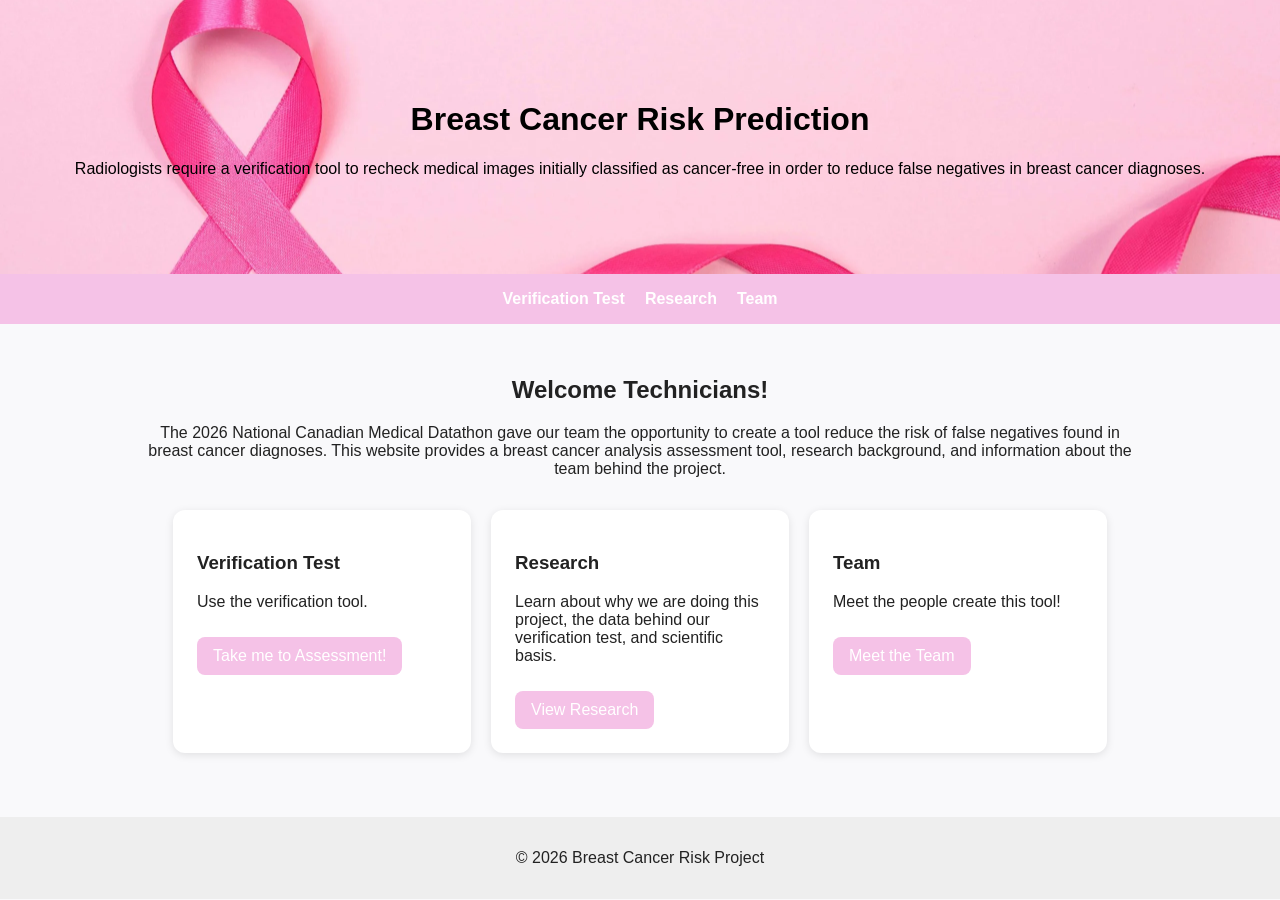
<file: index.html>
<!DOCTYPE html>
<html lang="en">
<head>
  <meta charset="UTF-8" />
  <meta name="viewport" content="width=device-width, initial-scale=1.0" />
  <title>Breast Cancer Diagnosis Verification</title>
  <link rel="stylesheet" href="style.css" />
</head>
<body>
  <header>
    <h1>Breast Cancer Risk Prediction</h1>
    <p>Radiologists require a verification tool to recheck medical images initially classified as cancer-free in order to reduce false negatives in breast cancer diagnoses. 
 
 
</p>
  </header>

  <nav>
    <a href="test.html">Verification Test</a>
    <a href="research.html">Research</a>
    <a href="team.html">Team</a>
  </nav>

  <main>
    <section class="hero">
      <h2>Welcome Technicians!</h2>
      <p>

      The 2026 National Canadian Medical Datathon gave our team the opportunity 
        to create a tool reduce the risk of false negatives found in breast cancer 
        diagnoses. This website provides a breast cancer analysis assessment tool, 
        research background, and information about the team behind the project.

      </p>
    </section>

    <section class="cards">
      <div class="card">
        <h3>Verification Test</h3>
        <p>Use the verification tool.</p>
        <a href="test.html" class="button">Take me to Assessment!</a>
      </div>

      <div class="card">
        <h3>Research</h3>
        <p>Learn about why we are doing this project, the data behind our verification test, and scientific basis.</p>
        <a href="research.html" class="button">View Research</a>
      </div>

      <div class="card">
        <h3>Team</h3>
        <p>Meet the people create this tool!</p>
        <a href="team.html" class="button">Meet the Team</a>
      </div>
    </section>
  </main>

  <footer>
    <p>© 2026 Breast Cancer Risk Project</p>
  </footer>
</body>
</html>
</file>
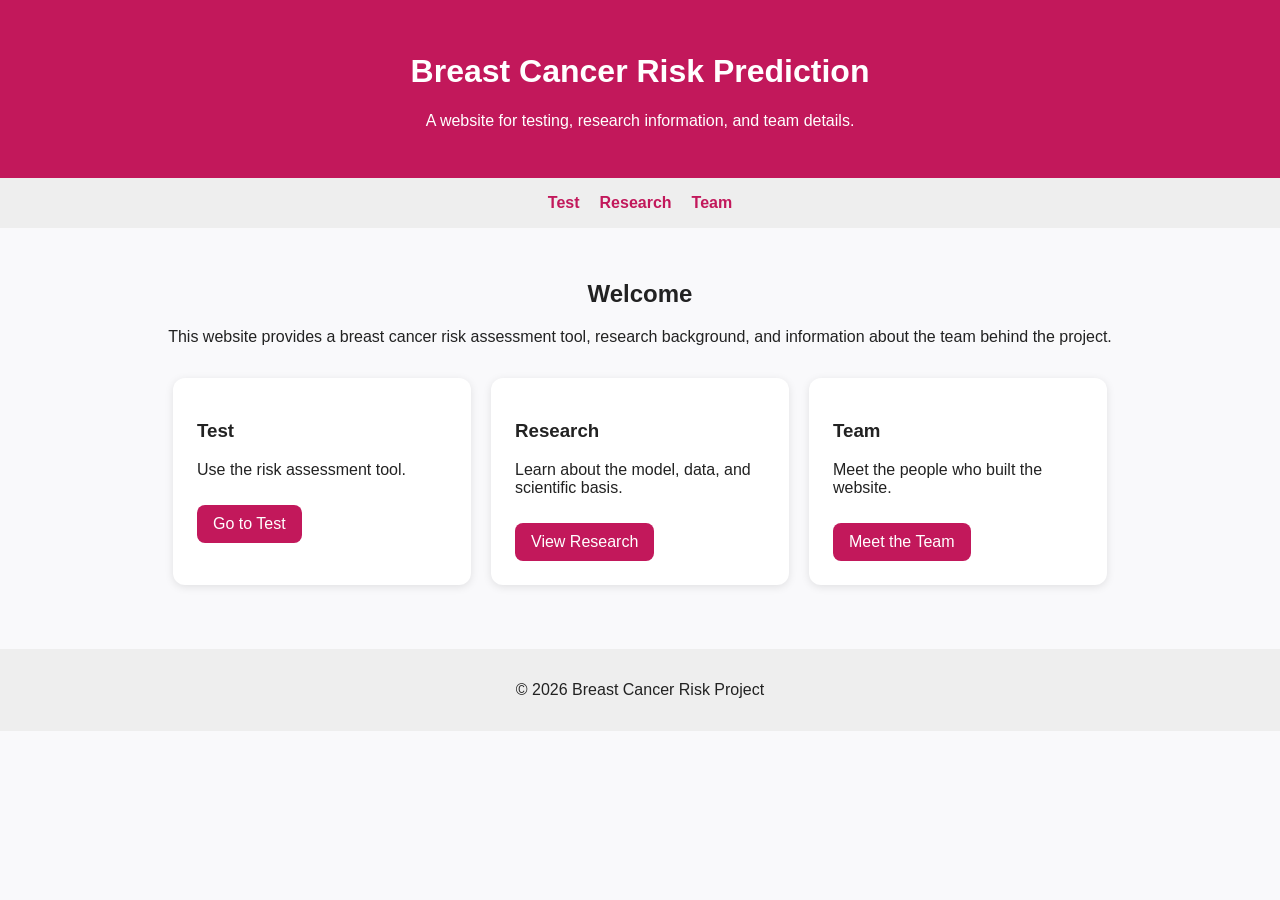
<file: web/index.html>
<!DOCTYPE html>
<html lang="en">
<head>
  <meta charset="UTF-8" />
  <meta name="viewport" content="width=device-width, initial-scale=1.0" />
  <title>Breast Cancer Risk Prediction</title>
  <link rel="stylesheet" href="style.css" />
</head>
<body>
  <header>
    <h1>Breast Cancer Risk Prediction</h1>
    <p>A website for testing, research information, and team details.</p>
  </header>

  <nav>
    <a href="test.html">Test</a>
    <a href="research.html">Research</a>
    <a href="team.html">Team</a>
  </nav>

  <main>
    <section class="hero">
      <h2>Welcome</h2>
      <p>
        This website provides a breast cancer risk assessment tool, research background,
        and information about the team behind the project.
      </p>
    </section>

    <section class="cards">
      <div class="card">
        <h3>Test</h3>
        <p>Use the risk assessment tool.</p>
        <a href="test.html" class="button">Go to Test</a>
      </div>

      <div class="card">
        <h3>Research</h3>
        <p>Learn about the model, data, and scientific basis.</p>
        <a href="research.html" class="button">View Research</a>
      </div>

      <div class="card">
        <h3>Team</h3>
        <p>Meet the people who built the website.</p>
        <a href="team.html" class="button">Meet the Team</a>
      </div>
    </section>
  </main>

  <footer>
    <p>© 2026 Breast Cancer Risk Project</p>
  </footer>
</body>
</html>
</file>
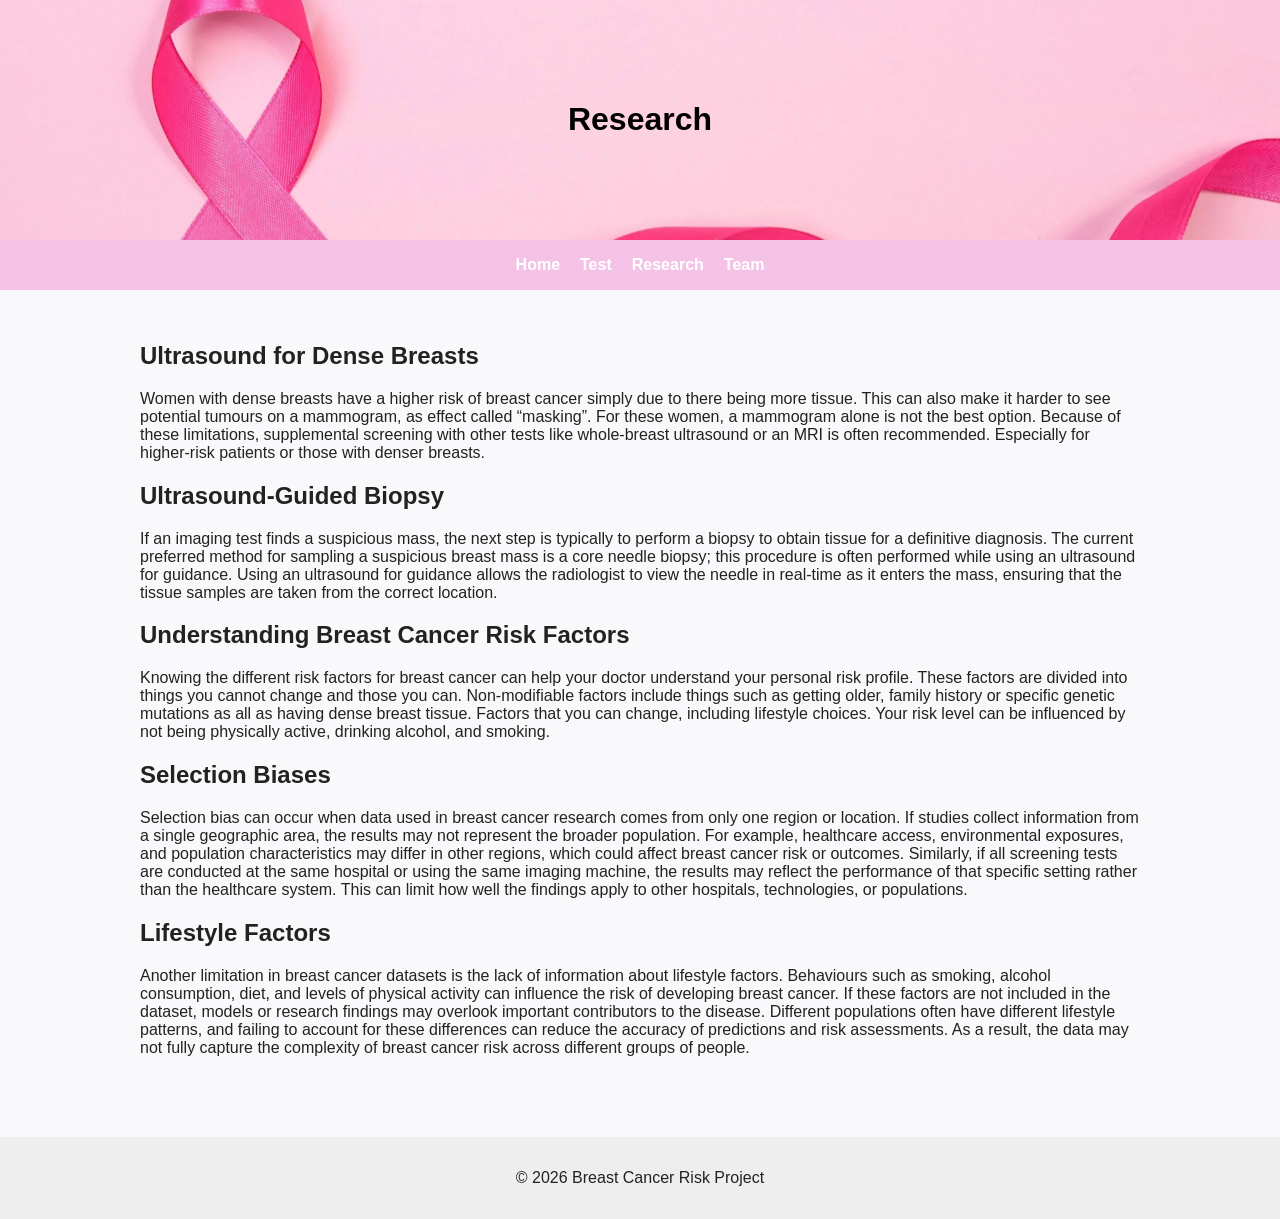
<file: research.html>
<!DOCTYPE html>
<html lang="en">
<head>
  <meta charset="UTF-8" />
  <meta name="viewport" content="width=device-width, initial-scale=1.0" />
  <title>Research | Breast Cancer Risk Prediction</title>
  <link rel="stylesheet" href="style.css" />
</head>
<body>
  <header>
    <h1>Research</h1>
  </header>

  <nav>
    <a href="index.html">Home</a>
    <a href="test.html">Test</a>
    <a href="research.html">Research</a>
    <a href="team.html">Team</a>
  </nav>

  <main>
    <section>
      

      <h2>Ultrasound for Dense Breasts</h2>
      <p>
        Women with dense breasts have a higher risk of breast cancer simply due to there 
        being more tissue. This can also make it harder to see potential tumours on a 
        mammogram, as effect called “masking”. For these women, a mammogram alone is not 
        the best option. Because of these limitations, supplemental screening with other 
        tests like whole-breast ultrasound or an MRI is often recommended. Especially for 
        higher-risk patients or those with denser breasts.
      </p>

      <h2>Ultrasound-Guided Biopsy</h2>
      <p>
        If an imaging test finds a suspicious mass, the next step is typically to perform
        a biopsy to obtain tissue for a definitive diagnosis. The current preferred method
        for sampling a suspicious breast mass is a core needle biopsy; this procedure is 
        often performed while using an ultrasound for guidance. Using an ultrasound for 
        guidance allows the radiologist to view the needle in real-time as it enters the 
        mass, ensuring that the tissue samples are taken from the correct location. 
      </p>

      <h2>Understanding Breast Cancer Risk Factors</h2>
      <p>
      Knowing the different risk factors for breast cancer can help your doctor understand 
        your personal risk profile. These factors are divided into things you cannot change 
        and those you can. Non-modifiable factors include things such as getting older, 
        family history or specific genetic mutations as all as having dense breast tissue. 
        Factors that you can change, including lifestyle choices. Your risk level can be 
        influenced by not being physically active, drinking alcohol, and smoking.
      </p>

      <h2>Selection Biases</h2>
      <p>
      Selection bias can occur when data used in breast cancer research comes from only 
        one region or location. If studies collect information from a single geographic 
        area, the results may not represent the broader population. For example, healthcare
        access, environmental exposures, and population characteristics may differ in other
        regions, which could affect breast cancer risk or outcomes. Similarly, if all 
        screening tests are conducted at the same hospital or using the same imaging 
        machine, the results may reflect the performance of that specific setting rather 
        than the healthcare system. This can limit how well the findings apply to other 
        hospitals, technologies, or populations.
      </p>

      <h2>Lifestyle Factors</h2>
      <p>
      Another limitation in breast cancer datasets is the lack of information about 
        lifestyle factors. Behaviours such as smoking, alcohol consumption, diet, and 
        levels of physical activity can influence the risk of developing breast cancer. 
        If these factors are not included in the dataset, models or research findings may
        overlook important contributors to the disease. Different populations often have 
        different lifestyle patterns, and failing to account for these differences can 
        reduce the accuracy of predictions and risk assessments. As a result, the data 
        may not fully capture the complexity of breast cancer risk across different groups 
        of people.
      </p>
      
    </section>
  </main>

  <footer>
    <p>© 2026 Breast Cancer Risk Project</p>
  </footer>
</body>
</html>
</file>
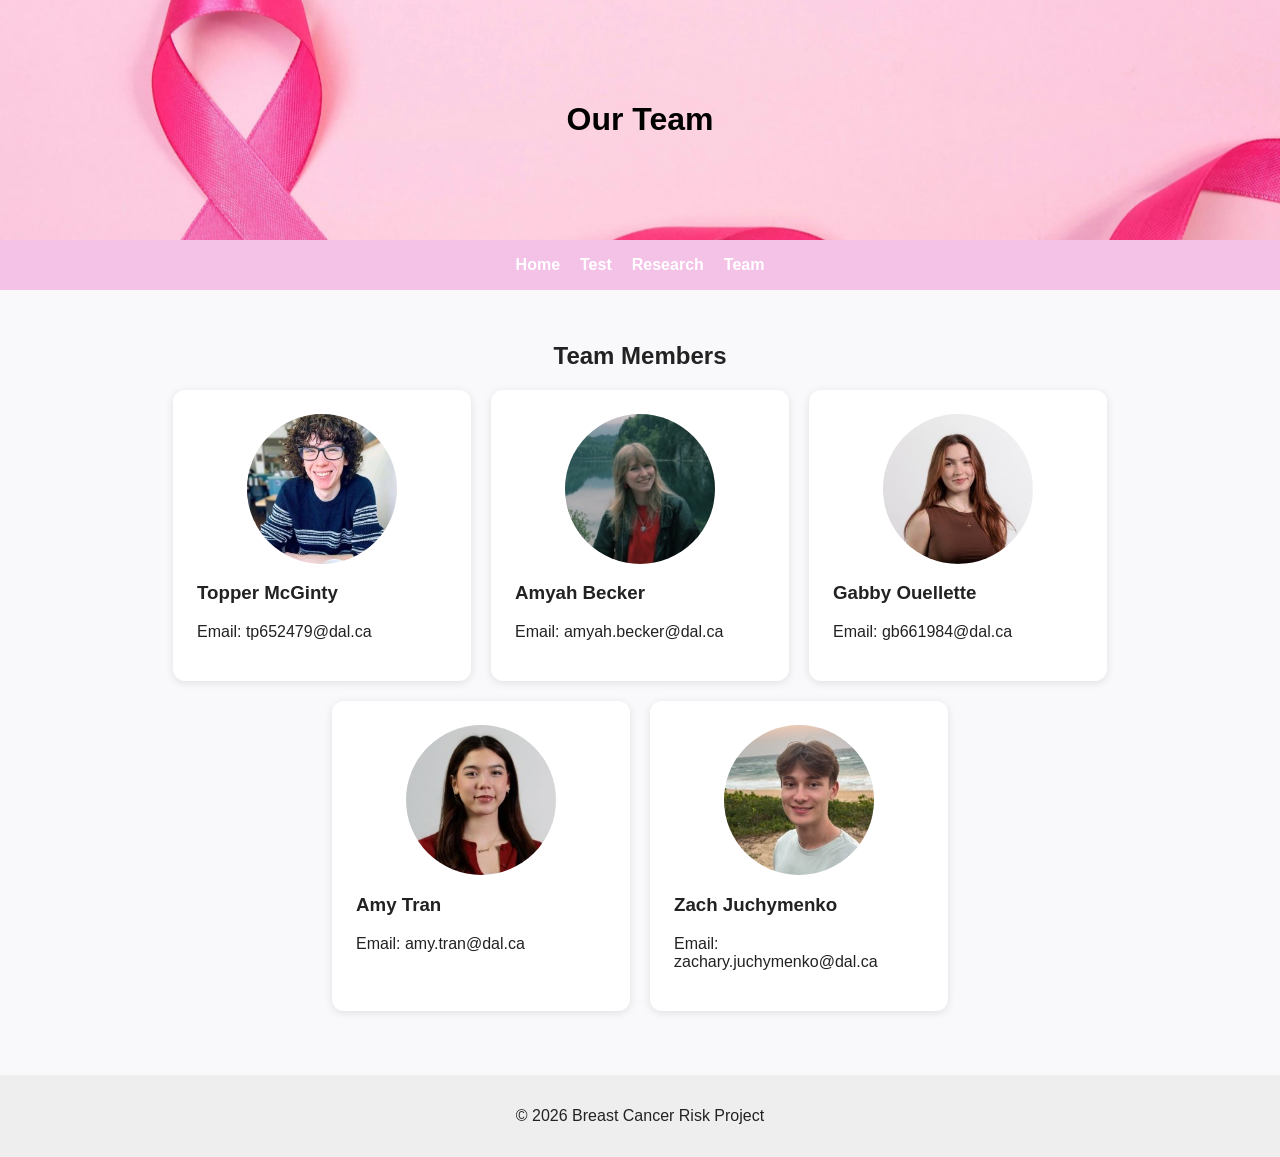
<file: team.html>
<!DOCTYPE html>
<html lang="en">
<head>
  <meta charset="UTF-8" />
  <meta name="viewport" content="width=device-width, initial-scale=1.0" />
  <title>Team | Breast Cancer Risk Prediction</title>
  <link rel="stylesheet" href="style.css" />
</head>
<body>

<header>
  <h1>Our Team</h1>
</header>

<nav>
  <a href="index.html">Home</a>
  <a href="test.html">Test</a>
  <a href="research.html">Research</a>
  <a href="team.html">Team</a>
</nav>

<main>
<section>

<h2 style="text-align:center;">Team Members</h2>

<div class="cards">

<div class="card">
  <img src="TopperMLI1.jpg" class="team-photo">
  <h3>Topper McGinty</h3>
  <p>Email: tp652479@dal.ca</p>
</div>

<div class="card">
  <img src="AmyahBLI.jpg" class="team-photo">
  <h3>Amyah Becker</h3>
  <p>Email: amyah.becker@dal.ca</p>
</div>

<div class="card">
  <img src="GabbyOLI1.jpg" class="team-photo">
  <h3>Gabby Ouellette</h3>
  <p>Email: gb661984@dal.ca</p>
</div>

<div class="card">
  <img src="AmyTLI1.jpg" class="team-photo">
  <h3>Amy Tran</h3>
  <p>Email: amy.tran@dal.ca</p>
</div>

<div class="card">
  <img src="ZachJLI1.jpg" class="team-photo">
  <h3>Zach Juchymenko</h3>
  <p>Email: zachary.juchymenko@dal.ca</p>
</div>

</div>

</section>
</main>

<footer>
<p>© 2026 Breast Cancer Risk Project</p>
</footer>

</body>
</html>
</file>
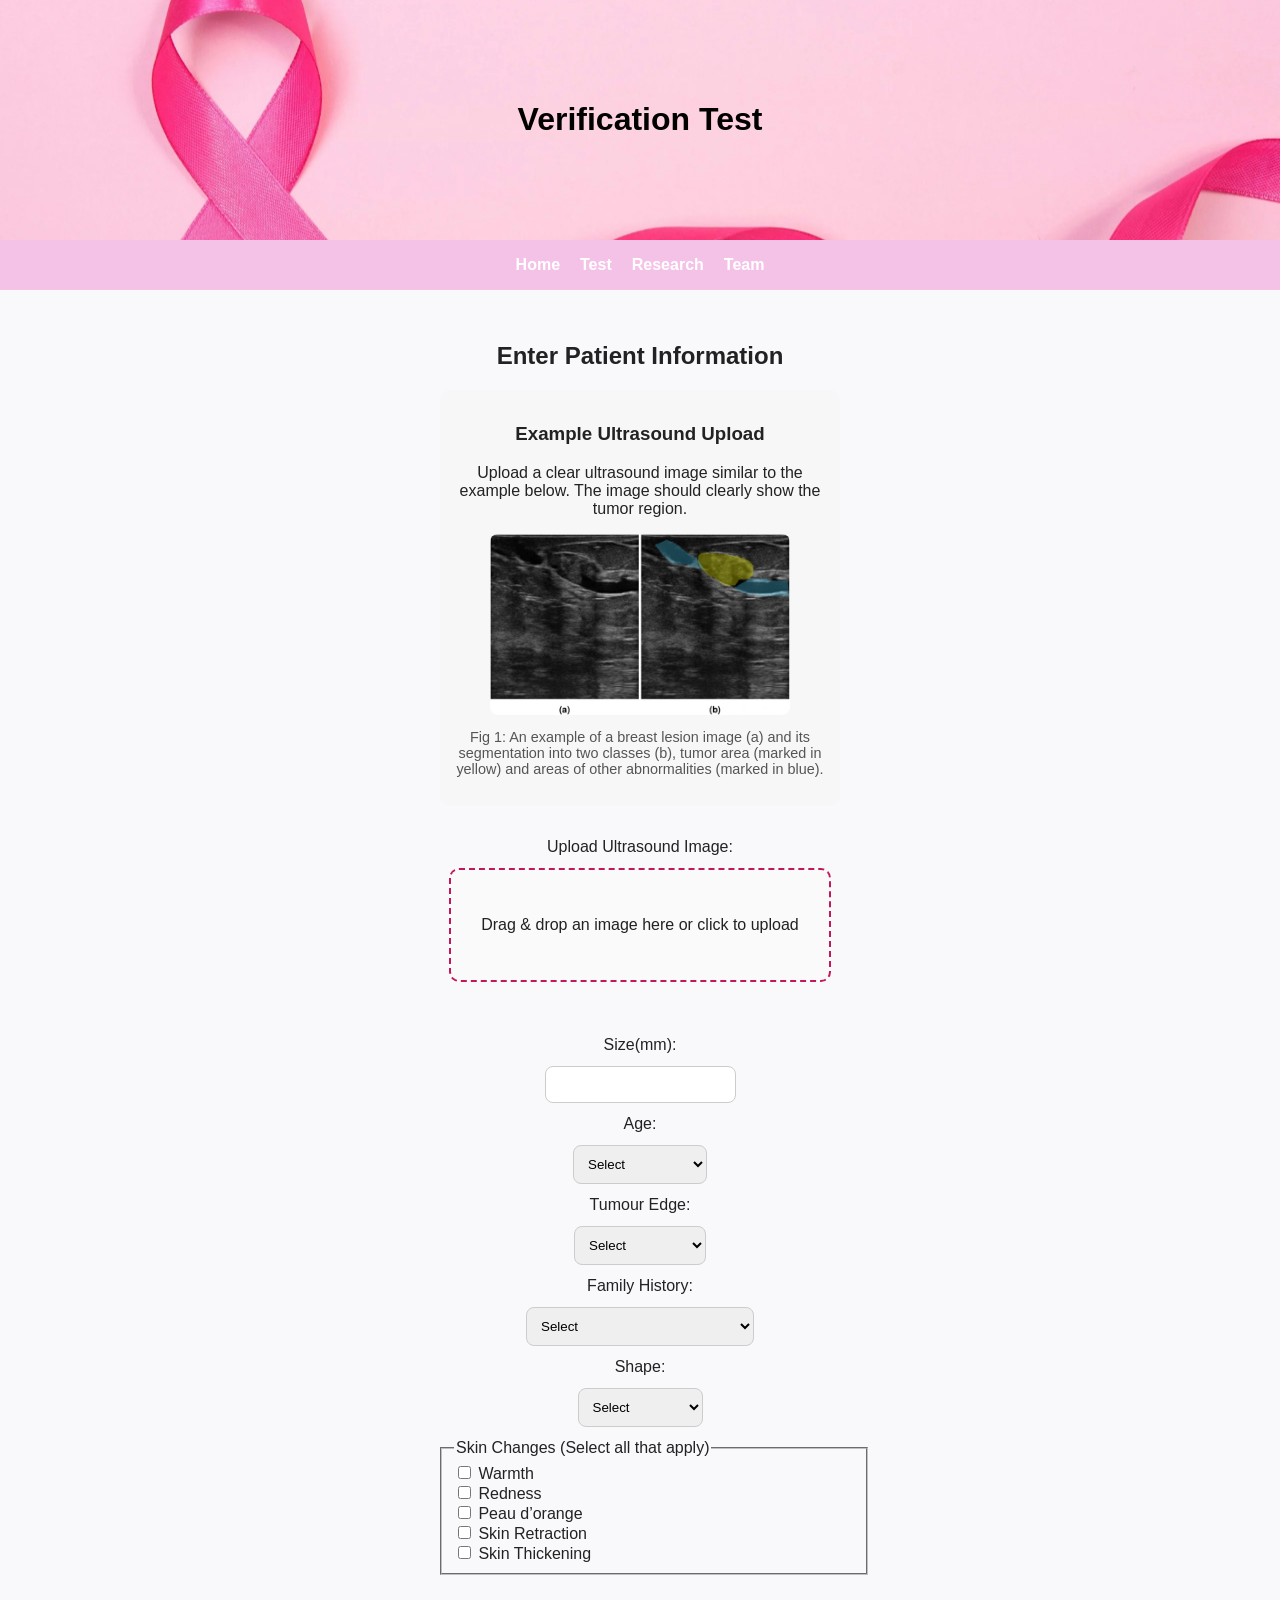
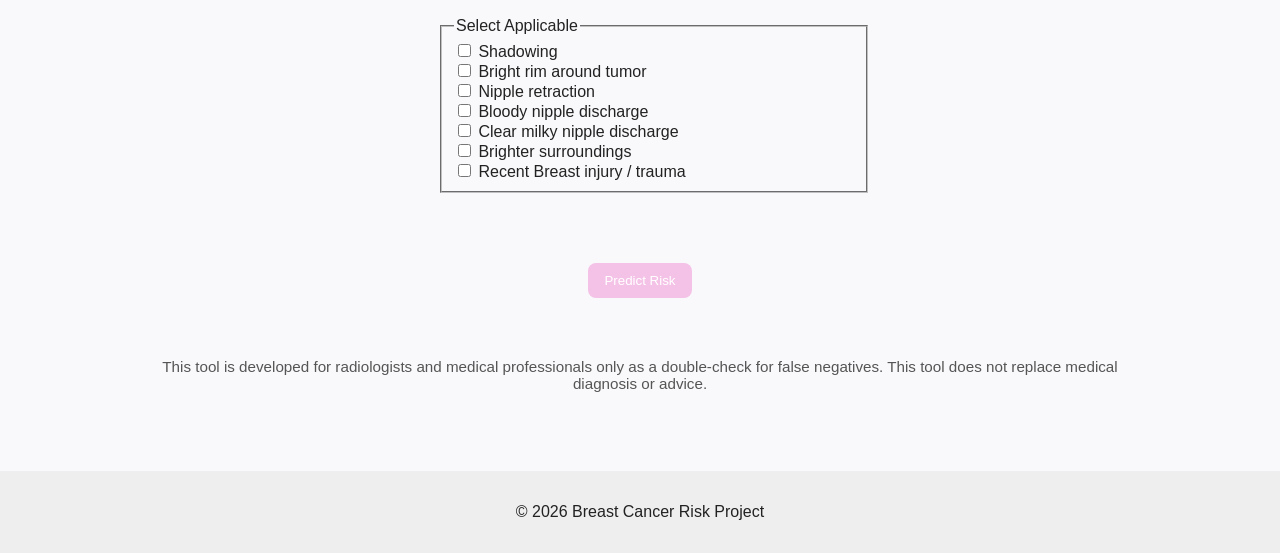
<file: test.html>
<!DOCTYPE html>
<html lang="en">
<head>
  <meta charset="UTF-8" />
  <meta name="viewport" content="width=device-width, initial-scale=1.0" />
  <title>Test | Breast Cancer Risk Prediction</title>
  <link rel="stylesheet" href="style.css" />
</head>
<body>

<header>
  <h1>Verification Test</h1>
</header>

<nav>
  <a href="index.html">Home</a>
  <a href="test.html">Test</a>
  <a href="research.html">Research</a>
  <a href="team.html">Team</a>
</nav>

<main>
<section style="text-align: center;">

<h2>Enter Patient Information</h2>

<form id="patient-form" style="margin: 0 auto; text-align: center; align-items: center;">

  <div class="upload-example" style="text-align: center;">
    <h3>Example Ultrasound Upload</h3>

    <p>
      Upload a clear ultrasound image similar to the example below.
      The image should clearly show the tumor region.
    </p>

    <img
      src="BCimage.webp"
      alt="Example ultrasound"
      class="example-image"
      style="display: block; margin: 0 auto; max-width: 300px;"
    >

    <p class="upload-note">
      Fig 1: An example of a breast lesion image (a) and
      its segmentation into two classes (b), tumor area
      (marked in yellow) and areas of other abnormalities (marked in blue).
    </p>
  </div>

  <label>Upload Ultrasound Image:</label>

  <div id="drop-zone">
    <p>Drag & drop an image here or click to upload</p>
    <input type="file" id="image-upload" name="image_upload" accept="image/*" required>
  </div>

  <div id="preview" style="text-align: center;"></div>

  <br>

  <label for="size">Size(mm):</label>
  <input type="number" id="size" name="size" min="1" step="0.1" required />

  <label for="age">Age:</label>
  <select id="age" name="age" required>
    <option value="">Select</option>
    <option value="A">&gt; 50 years old</option>
    <option value="B">40-50 years old</option>
    <option value="C">&lt; 40 years old</option>
  </select>

  <label for="tumour-edge">Tumour Edge:</label>
  <select id="tumour-edge" name="tumour_edge" required>
    <option value="">Select</option>
    <option value="D">Irregular edges</option>
    <option value="E">Smooth edges</option>
  </select>

  <label for="fam-hist">Family History:</label>
  <select id="fam-hist" name="family_history" required>
    <option value="">Select</option>
    <option value="F">None</option>
    <option value="G">Family history of Breast Cancer</option>
    <option value="H">Personal past history</option>
  </select>

  <label for="shape">Shape:</label>
  <select id="shape" name="shape" required>
    <option value="">Select</option>
    <option value="J">oval</option>
    <option value="K">round</option>
    <option value="L">irregular</option>
    <option value="M">not applicable</option>
  </select>

  <fieldset style="text-align: left; width: 100%; max-width: 400px; margin: 0 auto;">
    <legend>Skin Changes (Select all that apply)</legend>

    <label><input type="checkbox" name="skin_changes" value="warmth"> Warmth</label><br>
    <label><input type="checkbox" name="skin_changes" value="redness"> Redness</label><br>
    <label><input type="checkbox" name="skin_changes" value="peau_dorange"> Peau d’orange</label><br>
    <label><input type="checkbox" name="skin_changes" value="skin_retraction"> Skin Retraction</label><br>
    <label><input type="checkbox" name="skin_changes" value="skin_thickening"> Skin Thickening</label>
  </fieldset>

  <br>

  <fieldset style="text-align: left; width: 100%; max-width: 400px; margin: 0 auto;">
    <legend>Select Applicable</legend>

    <label><input type="checkbox" name="signs" value="shadowing"> Shadowing</label><br>
    <label><input type="checkbox" name="signs" value="halo"> Bright rim around tumor</label><br>
    <label><input type="checkbox" name="signs" value="nipple_retraction"> Nipple retraction</label><br>
    <label><input type="checkbox" name="signs" value="bloody_discharge"> Bloody nipple discharge</label><br>
    <label><input type="checkbox" name="signs" value="milky_discharge"> Clear milky nipple discharge</label><br>
    <label><input type="checkbox" name="signs" value="posterior_enhancement"> Brighter surroundings</label><br>
    <label><input type="checkbox" name="signs" value="trauma"> Recent Breast injury / trauma</label>
  </fieldset>

  <br><br>

  <button type="submit">Predict Risk</button>
  <p id="status-message" style="margin-top: 16px; font-weight: bold;"></p>

</form>

<p class="note" style="text-align: center;">
  This tool is developed for radiologists and medical professionals only as a double-check for false negatives.
  This tool does not replace medical diagnosis or advice.
</p>

</section>
</main>

<footer>
  <p>© 2026 Breast Cancer Risk Project</p>
</footer>

<script>
const dropZone = document.getElementById("drop-zone");
const fileInput = document.getElementById("image-upload");
const preview = document.getElementById("preview");
const form = document.getElementById("patient-form");
const statusMessage = document.getElementById("status-message");

dropZone.addEventListener("click", () => fileInput.click());

dropZone.addEventListener("dragover", function (e) {
  e.preventDefault();
  dropZone.style.background = "#ffe6f0";
});

dropZone.addEventListener("dragleave", function () {
  dropZone.style.background = "";
});

dropZone.addEventListener("drop", function (e) {
  e.preventDefault();
  dropZone.style.background = "";

  const file = e.dataTransfer.files[0];
  if (file) {
    fileInput.files = e.dataTransfer.files;
    showImage(file);
  }
});

fileInput.addEventListener("change", function () {
  if (this.files[0]) {
    showImage(this.files[0]);
  }
});

function showImage(file) {
  preview.innerHTML = "";

  const img = document.createElement("img");
  img.src = URL.createObjectURL(file);
  img.style.maxWidth = "300px";
  img.style.marginTop = "10px";
  img.style.borderRadius = "8px";
  img.style.display = "block";
  img.style.marginLeft = "auto";
  img.style.marginRight = "auto";

  preview.appendChild(img);
}

function getCheckedValues(name) {
  return Array.from(document.querySelectorAll(`input[name="${name}"]:checked`))
    .map(input => input.value);
}

form.addEventListener("submit", async function (e) {
  e.preventDefault();

  const sizeValue = parseFloat(document.getElementById("size").value);
  if (isNaN(sizeValue) || sizeValue <= 0) {
    alert("Size must be greater than 0.");
    return;
  }

  const uploadedFile = fileInput.files[0];
  if (!uploadedFile) {
    alert("Please upload an ultrasound image.");
    return;
  }

  const formDataJson = {
    image_upload: uploadedFile.name,
    size_mm: sizeValue,
    age: document.getElementById("age").value,
    tumour_edge: document.getElementById("tumour-edge").value,
    family_history: document.getElementById("fam-hist").value,
    shape: document.getElementById("shape").value,
    skin_changes: getCheckedValues("skin_changes"),
    signs: getCheckedValues("signs")
  };

  const payload = new FormData();
  payload.append("image", uploadedFile);
  payload.append("form_data", JSON.stringify(formDataJson));

  statusMessage.textContent = "Processing image and generating results...";

  try {
    const response = await fetch("/process-form", {
      method: "POST",
      body: payload
    });

    const result = await response.json();

    if (!response.ok) {
      throw new Error(result.error || "Processing failed.");
    }

    statusMessage.textContent = "Results ready. Opening results page...";
    window.location.href = "results.html";
  } catch (error) {
    statusMessage.textContent = "";
    alert("Error: " + error.message);
  }
});
</script>

</body>
</html>
</file>
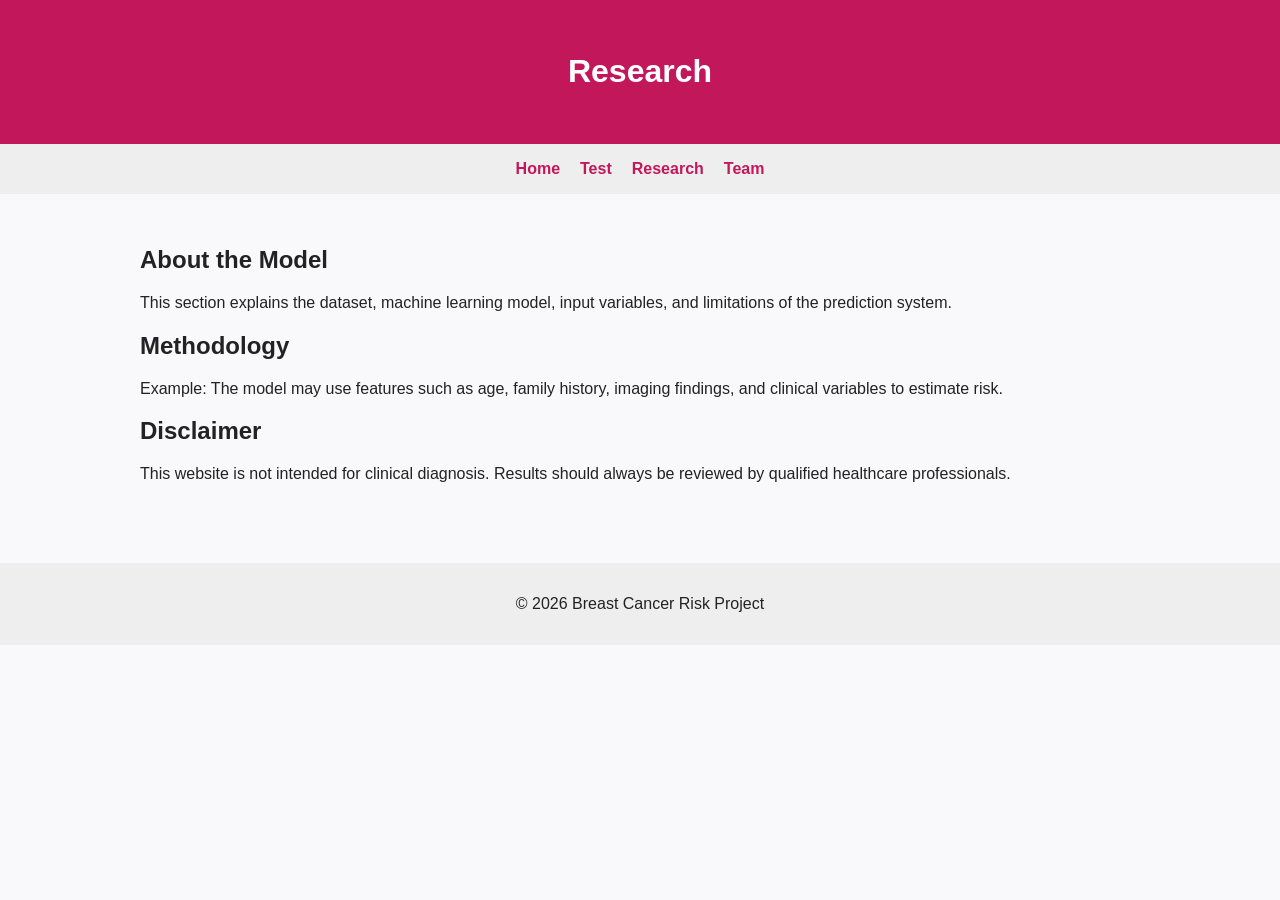
<file: web/research.html>
<!DOCTYPE html>
<html lang="en">
<head>
  <meta charset="UTF-8" />
  <meta name="viewport" content="width=device-width, initial-scale=1.0" />
  <title>Research | Breast Cancer Risk Prediction</title>
  <link rel="stylesheet" href="style.css" />
</head>
<body>
  <header>
    <h1>Research</h1>
  </header>

  <nav>
    <a href="index.html">Home</a>
    <a href="test.html">Test</a>
    <a href="research.html">Research</a>
    <a href="team.html">Team</a>
  </nav>

  <main>
    <section>
      <h2>About the Model</h2>
      <p>
        This section explains the dataset, machine learning model, input variables,
        and limitations of the prediction system.
      </p>

      <h2>Methodology</h2>
      <p>
        Example: The model may use features such as age, family history, imaging findings,
        and clinical variables to estimate risk.
      </p>

      <h2>Disclaimer</h2>
      <p>
        This website is not intended for clinical diagnosis. Results should always be reviewed
        by qualified healthcare professionals.
      </p>
    </section>
  </main>

  <footer>
    <p>© 2026 Breast Cancer Risk Project</p>
  </footer>
</body>
</html>
</file>
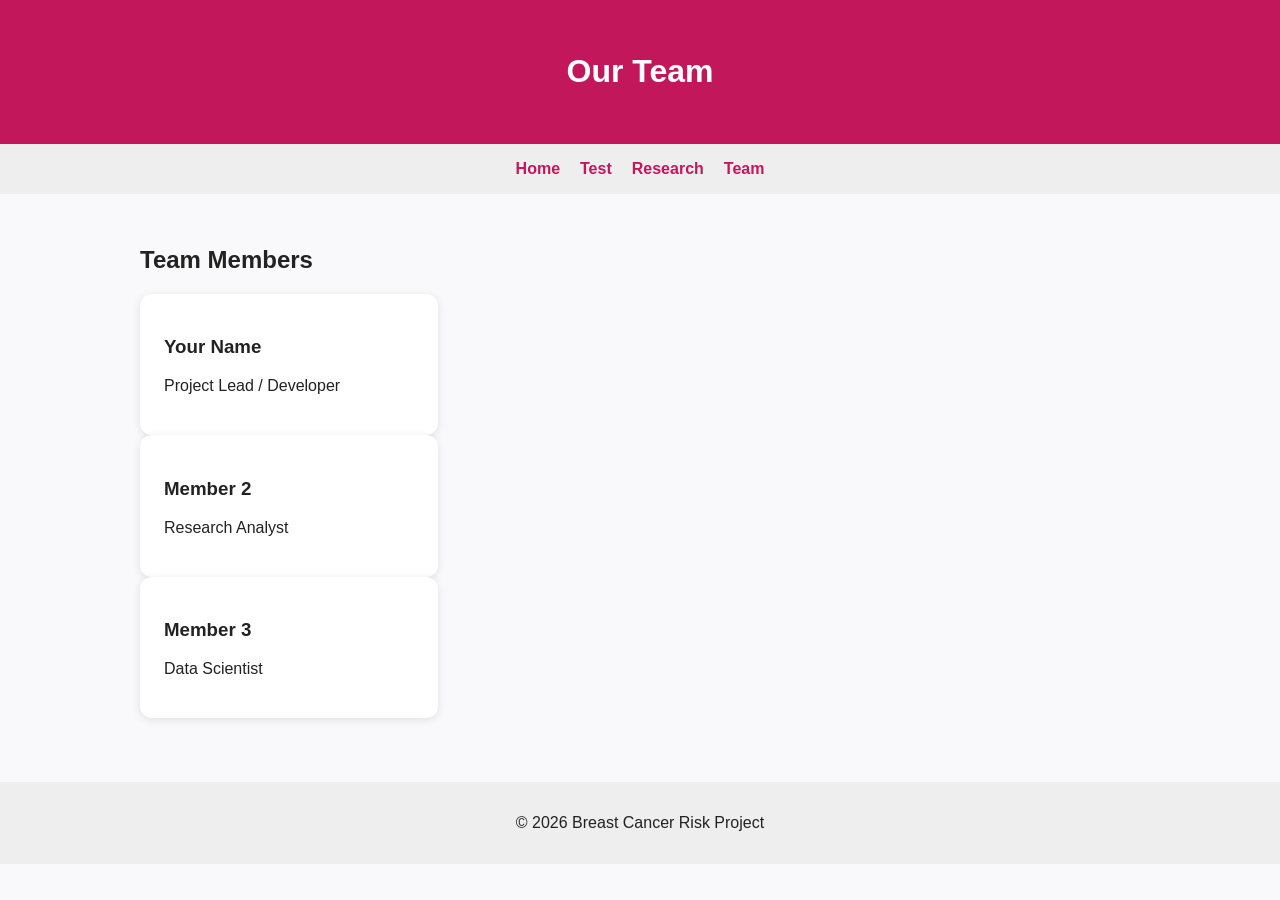
<file: web/team.html>
<!DOCTYPE html>
<html lang="en">
<head>
  <meta charset="UTF-8" />
  <meta name="viewport" content="width=device-width, initial-scale=1.0" />
  <title>Team | Breast Cancer Risk Prediction</title>
  <link rel="stylesheet" href="style.css" />
</head>
<body>
  <header>
    <h1>Our Team</h1>
  </header>

  <nav>
    <a href="index.html">Home</a>
    <a href="test.html">Test</a>
    <a href="research.html">Research</a>
    <a href="team.html">Team</a>
  </nav>

  <main>
    <section>
      <h2>Team Members</h2>
      <div class="card">
        <h3>Your Name</h3>
        <p>Project Lead / Developer</p>
      </div>

      <div class="card">
        <h3>Member 2</h3>
        <p>Research Analyst</p>
      </div>

      <div class="card">
        <h3>Member 3</h3>
        <p>Data Scientist</p>
      </div>
    </section>
  </main>

  <footer>
    <p>© 2026 Breast Cancer Risk Project</p>
  </footer>
</body>
</html>
</file>
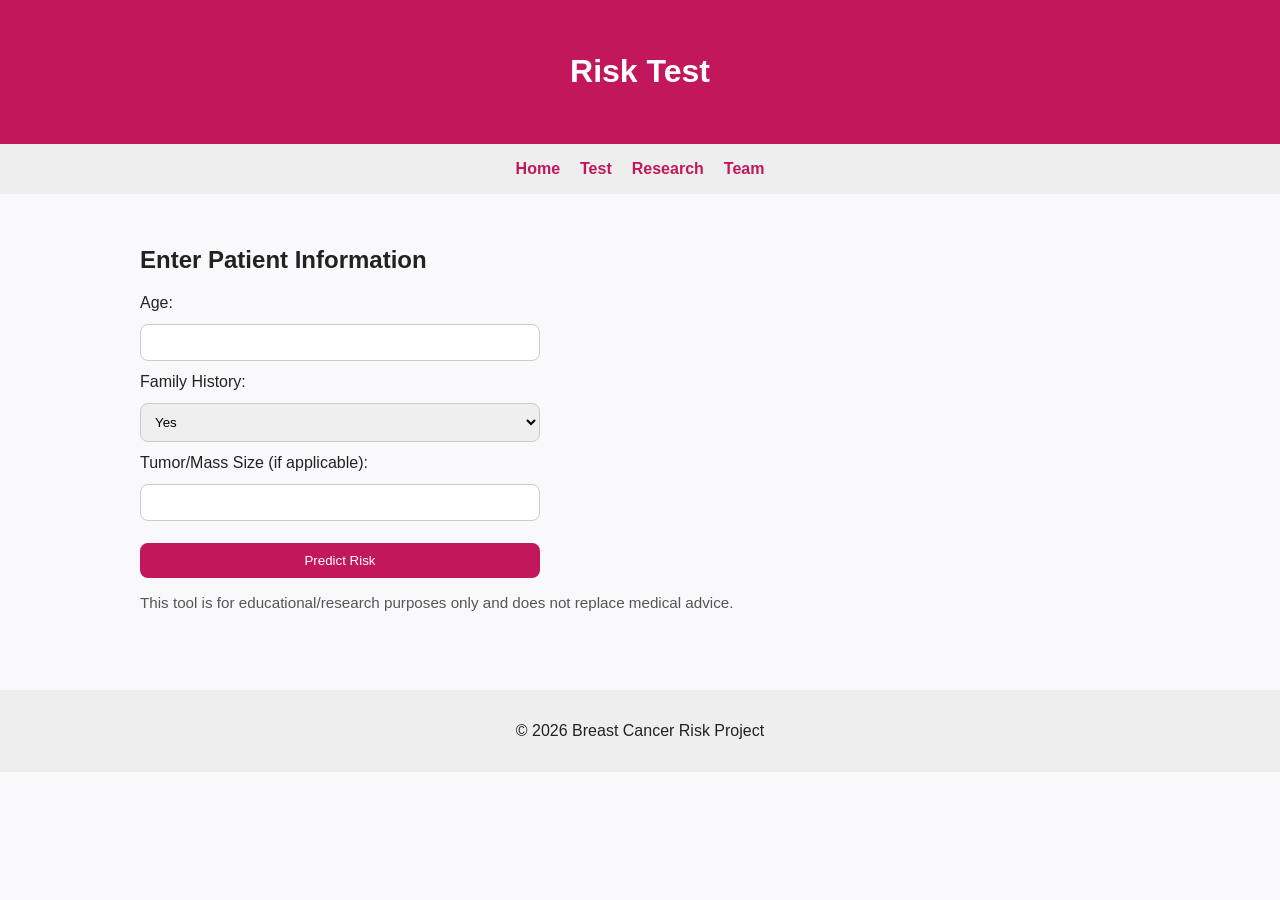
<file: web/test.html>
<!DOCTYPE html>
<html lang="en">
<head>
  <meta charset="UTF-8" />
  <meta name="viewport" content="width=device-width, initial-scale=1.0" />
  <title>Test | Breast Cancer Risk Prediction</title>
  <link rel="stylesheet" href="style.css" />
</head>
<body>
  <header>
    <h1>Risk Test</h1>
  </header>

  <nav>
    <a href="index.html">Home</a>
    <a href="test.html">Test</a>
    <a href="research.html">Research</a>
    <a href="team.html">Team</a>
  </nav>

  <main>
    <section>
      <h2>Enter Patient Information</h2>
      <form>
        <label for="age">Age:</label>
        <input type="number" id="age" name="age" required />

        <label for="family-history">Family History:</label>
        <select id="family-history" name="family-history">
          <option value="yes">Yes</option>
          <option value="no">No</option>
        </select>

        <label for="mass-size">Tumor/Mass Size (if applicable):</label>
        <input type="text" id="mass-size" name="mass-size" />

        <button type="submit">Predict Risk</button>
      </form>

      <p class="note">
        This tool is for educational/research purposes only and does not replace medical advice.
      </p>
    </section>
  </main>

  <footer>
    <p>© 2026 Breast Cancer Risk Project</p>
  </footer>
</body>
</html>
</file>
<file: style.css>
body {
  font-family: Raleway, sans-serif;
  margin: 0;
  background: #f9f9fb;
  color: #222;
}

header {
  background-image: url("pink-ribbon-scaled2.webp"); /* path to image */
  background-size: cover;       /* makes image fill the header */
  background-position: center;  /* centers the image */
  background-repeat: no-repeat; /* prevents tiling */
  color: #000;                 /* makes text visible */
  padding: 80px 20px;           /* increases header height */
  text-align: center;
}

nav {
  display: flex;
  justify-content: center;
  gap: 20px;
  background: #f5c2e7;
  padding: 1rem;
}

nav a {
  text-decoration: none;
  color: #fff;
  font-weight: bold;
}

main {
  max-width: 1000px;
  margin: auto;
  padding: 2rem;
}

.hero {
  text-align: center;
  margin-bottom: 2rem;
}

.cards {
  display: flex;
  gap: 20px;
  flex-wrap: wrap;
  justify-content: center;
}

.card {
  background: white;
  padding: 1.5rem;
  border-radius: 12px;
  box-shadow: 0 2px 8px rgba(0,0,0,0.1);
  width: 250px;
}

.button,
button {
  display: inline-block;
  background: #f5c2e7;
  color: white;
  padding: 10px 16px;
  border: none;
  border-radius: 8px;
  text-decoration: none;
  cursor: pointer;
  margin-top: 10px;
}

form {
  display: flex;
  flex-direction: column;
  gap: 12px;
  max-width: 400px;
}

input, select {
  padding: 10px;
  border: 1px solid #ccc;
  border-radius: 8px;
}

.note {
  margin-top: 1rem;
  font-size: 0.95rem;
  color: #555;
}

footer {
  text-align: center;
  padding: 1rem;
  background: #eee;
  margin-top: 2rem;
}
#drop-zone {
  border: 2px dashed #c2185b;
  padding: 30px;
  text-align: center;
  border-radius: 10px;
  cursor: pointer;
  background: #fafafa;
}

#drop-zone.dragover {
  background: #ffe6f0;
}

#image-upload {
  display: none;
}

.upload-example{
margin-bottom:20px;
padding:15px;
background:#f7f7f7;
border-radius:10px;
text-align:center;
}

.example-image{
max-width:350px;
border-radius:8px;
margin-top:10px;
}

.upload-note{
font-size:0.9rem;
color:#555;
}

#preview img {
  border-radius: 8px;
}

.team-photo {
  width: 150px;        /* same width for all photos */
  height: 150px;       /* same height for all photos */
  object-fit: cover;   /* crops images so they fill the circle */
  border-radius: 50%;  /* makes them circular */
  display: block;
  margin: 0 auto 10px auto; /* centers the photo */
}

.team-photo {
  width: 150px;        /* same width for all photos */
  height: 150px;       /* same height for all photos */
  object-fit: cover;   /* crops images so they fill the circle */
  border-radius: 50%;  /* makes them circular */
  display: block;
  margin: 0 auto 10px auto; /* centers the photo */
}
</file>
<file: web/style.css>
body {
  font-family: Arial, sans-serif;
  margin: 0;
  background: #f9f9fb;
  color: #222;
}

header {
  background: #c2185b;
  color: white;
  text-align: center;
  padding: 2rem 1rem;
}

nav {
  display: flex;
  justify-content: center;
  gap: 20px;
  background: #eee;
  padding: 1rem;
}

nav a {
  text-decoration: none;
  color: #c2185b;
  font-weight: bold;
}

main {
  max-width: 1000px;
  margin: auto;
  padding: 2rem;
}

.hero {
  text-align: center;
  margin-bottom: 2rem;
}

.cards {
  display: flex;
  gap: 20px;
  flex-wrap: wrap;
  justify-content: center;
}

.card {
  background: white;
  padding: 1.5rem;
  border-radius: 12px;
  box-shadow: 0 2px 8px rgba(0,0,0,0.1);
  width: 250px;
}

.button,
button {
  display: inline-block;
  background: #c2185b;
  color: white;
  padding: 10px 16px;
  border: none;
  border-radius: 8px;
  text-decoration: none;
  cursor: pointer;
  margin-top: 10px;
}

form {
  display: flex;
  flex-direction: column;
  gap: 12px;
  max-width: 400px;
}

input, select {
  padding: 10px;
  border: 1px solid #ccc;
  border-radius: 8px;
}

.note {
  margin-top: 1rem;
  font-size: 0.95rem;
  color: #555;
}

footer {
  text-align: center;
  padding: 1rem;
  background: #eee;
  margin-top: 2rem;
}
</file>
